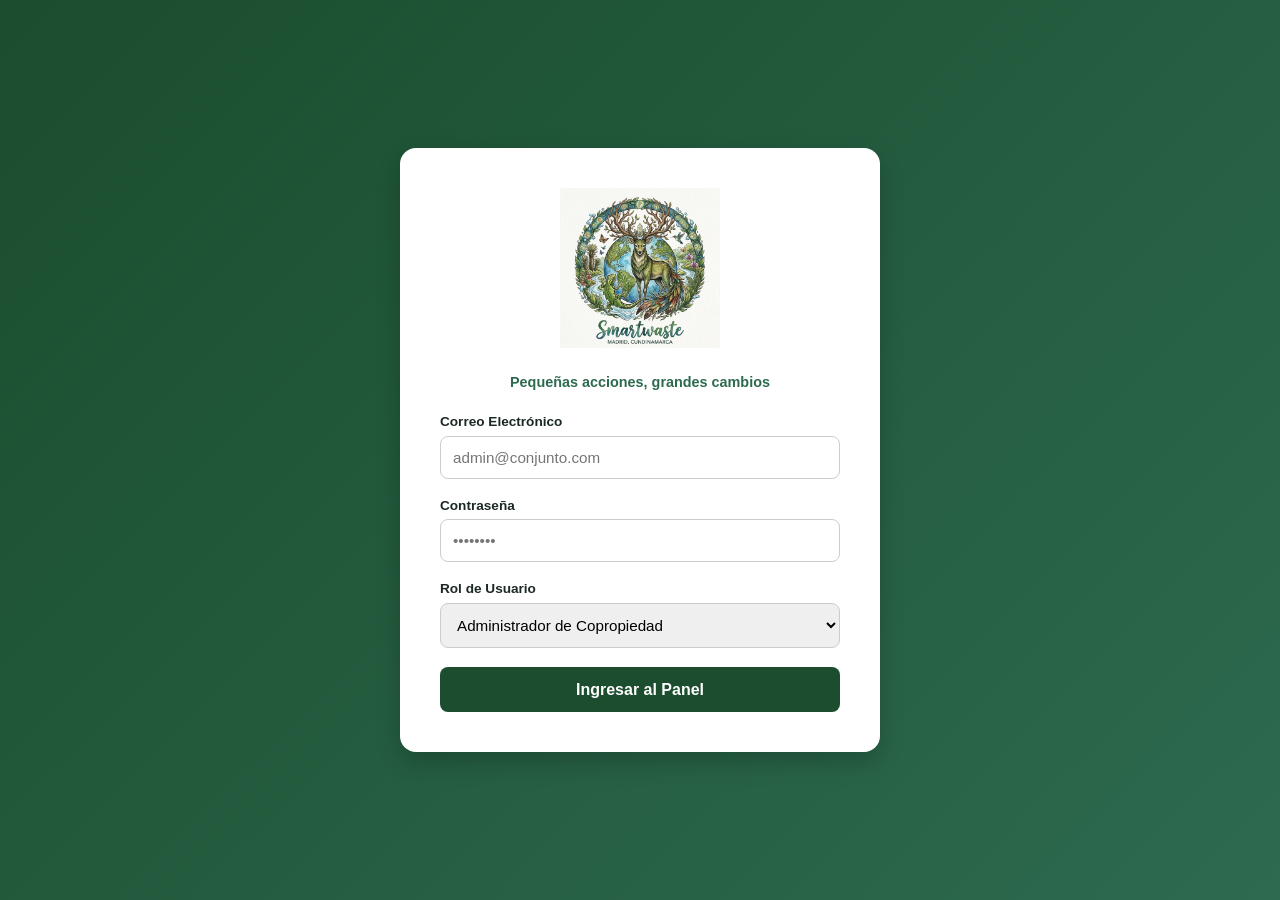
<file: index.html>
<!DOCTYPE html>
<html lang="es">
<head>
    <meta charset="UTF-8">
    <meta name="viewport" content="width=device-width, initial-scale=1.0">
    <title>Smartwaste - Acceso al Sistema</title>
    <link rel="stylesheet" href="style.css">
</head>
<body class="login-body">

    <div class="login-card">
        <img src="img/logo.png" alt="Smartwaste Logo" class="logo">
        <p class="slogan">Pequeñas acciones, grandes cambios</p>

        <form id="loginForm">
            <div class="form-group">
                <label for="email">Correo Electrónico</label>
                <input type="email" id="email" placeholder="admin@conjunto.com" required>
            </div>

            <div class="form-group">
                <label for="password">Contraseña</label>
                <input type="password" id="password" placeholder="••••••••" required>
            </div>

            <div class="form-group">
                <label for="role">Rol de Usuario</label>
                <select id="role">
                    <option value="admin">Administrador de Copropiedad</option>
                    <option value="reciclador">Reciclador de Oficio</option>
                </select>
            </div>

            <button type="submit" class="btn-primary">Ingresar al Panel</button>
        </form>
    </div>

    <script src="auth.js"></script>
</body>
</html>
</file>
<file: style.css>
/* Layout General del Dashboard */
.dashboard-body {
  display: flex;
  min-height: 100vh;
  background-color: var(--gris-fondo);
}

/* Barra Lateral (Sidebar) */
.sidebar {
  width: 260px;
  background-color: var(--verde-eco);
  color: var(--blanco);
  display: flex;
  flex-direction: column;
  justify-content: space-between;
  padding: 1.5rem 1rem;
}

.sidebar-header {
  text-align: center;
}

.sidebar-logo {
  width: 90px;
  height: auto;
}

.sidebar-header h2 {
  margin: 0.5rem 0 0.2rem 0;
  font-size: 1.3rem;
}

.sidebar-header .location {
  font-size: 0.75rem;
  opacity: 0.8;
}

.sidebar-nav ul {
  list-style: none;
  padding: 0;
  margin: 2rem 0;
}

.sidebar-nav li {
  margin-bottom: 0.5rem;
}

.sidebar-nav a {
  color: var(--blanco);
  text-decoration: none;
  padding: 0.8rem 1rem;
  display: block;
  border-radius: 8px;
  transition: background 0.3s;
}

.sidebar-nav li.active a, .sidebar-nav a:hover {
  background-color: var(--verde-medio);
}

.btn-logout {
  width: 100%;
  padding: 0.7rem;
  background-color: transparent;
  border: 1px solid var(--blanco);
  color: var(--blanco);
  border-radius: 8px;
  cursor: pointer;
}

/* Área de Contenido Principal */
.main-content {
  flex: 1;
  padding: 2rem;
  overflow-y: auto;
}

.top-header {
  display: flex;
  justify-content: space-between;
  align-items: center;
  margin-bottom: 2rem;
}

.top-header h1 {
  margin: 0;
  color: var(--verde-eco);
}

.user-badge {
  background-color: var(--verde-hoja);
  color: var(--blanco);
  padding: 0.5rem 1rem;
  border-radius: 20px;
  font-weight: bold;
  font-size: 0.85rem;
}

/* Cuadrícula de Métricas */
.metrics-grid {
  display: grid;
  grid-template-columns: repeat(auto-fit, minmax(220px, 1fr));
  gap: 1.5rem;
  margin-bottom: 2rem;
}

.card {
  background: var(--blanco);
  padding: 1.5rem;
  border-radius: 12px;
  box-shadow: 0 4px 12px rgba(0,0,0,0.05);
}

.metric-card {
  display: flex;
  align-items: center;
  gap: 1rem;
}

.metric-icon {
  font-size: 2rem;
}

.metric-data h3 {
  margin: 0;
  font-size: 1.5rem;
  color: var(--verde-eco);
}

.metric-data p {
  margin: 0.2rem 0 0 0;
  font-size: 0.8rem;
  color: #666;
}

/* Detalles del Dashboard */
.dashboard-details {
  display: grid;
  grid-template-columns: 1fr 1fr;
  gap: 1.5rem;
}

.status-list {
  display: flex;
  flex-direction: column;
  gap: 1rem;
  margin-top: 1rem;
}

.status-item {
  display: flex;
  justify-content: space-between;
  align-items: center;
  padding: 0.8rem;
  background-color: var(--gris-fondo);
  border-radius: 8px;
}

.badge {
  padding: 0.3rem 0.7rem;
  border-radius: 12px;
  font-size: 0.75rem;
  font-weight: bold;
}

.warning-badge {
  background-color: #ffeaa7;
  color: #d63031;
}

.ok-badge {
  background-color: #c8d6e5;
  color: #222f3e;
}

.campaign-banner {
  width: 100%;
  max-height: 250px;
  object-fit: cover;
  border-radius: 8px;
  margin-top: 1rem;
}
/* ==========================================
   1. VARIABLES Y ESTILOS GLOBALES
   ========================================== */
:root {
  --verde-eco: #1B4D2E;
  --verde-medio: #2D6A4F;
  --verde-hoja: #72B043;
  --azul-agua: #4A90E2;
  --blanco: #FFFFFF;
  --gris-fondo: #F4F7F6;
  --texto: #1C2826;
}

body {
  margin: 0;
  font-family: 'Segoe UI', Tahoma, Geneva, Verdana, sans-serif;
  background-color: var(--gris-fondo);
  color: var(--texto);
}

/* ==========================================
   2. ESTILOS PANTALLA DE LOGIN (index.html)
   ========================================== */
.login-body {
  display: flex;
  justify-content: center;
  align-items: center;
  min-height: 100vh;
  background: linear-gradient(135deg, var(--verde-eco), var(--verde-medio));
}

.login-card {
  background: var(--blanco);
  padding: 2.5rem;
  border-radius: 16px;
  box-shadow: 0 10px 25px rgba(0,0,0,0.2);
  width: 100%;
  max-width: 400px;
  text-align: center;
}

.login-card img.logo {
  width: 160px;
  height: auto;
  margin-bottom: 0.5rem;
}

.slogan {
  color: var(--verde-medio);
  font-size: 0.9rem;
  font-weight: 600;
  margin-bottom: 1.5rem;
}

.form-group {
  margin-bottom: 1.2rem;
  text-align: left;
}

.form-group label {
  display: block;
  font-size: 0.85rem;
  margin-bottom: 0.4rem;
  color: var(--texto);
  font-weight: 600;
}

.form-group input, .form-group select {
  width: 100%;
  padding: 0.75rem;
  border: 1px solid #ccc;
  border-radius: 8px;
  box-sizing: border-box;
  font-size: 0.95rem;
}

.btn-primary {
  width: 100%;
  padding: 0.85rem;
  background-color: var(--verde-eco);
  color: var(--blanco);
  border: none;
  border-radius: 8px;
  font-size: 1rem;
  font-weight: bold;
  cursor: pointer;
  transition: background 0.3s;
}

.btn-primary:hover {
  background-color: var(--verde-hoja);
}

/* ==========================================
   3. ESTILOS DEL DASHBOARD Y NAVEGACIÓN
   ========================================== */
.dashboard-body {
  display: flex;
  min-height: 100vh;
  background-color: var(--gris-fondo);
}

.sidebar {
  width: 260px;
  background-color: var(--verde-eco);
  color: var(--blanco);
  display: flex;
  flex-direction: column;
  justify-content: space-between;
  padding: 1.5rem 1rem;
}

.sidebar-header {
  text-align: center;
}

.sidebar-logo {
  width: 90px;
  height: auto;
}

.sidebar-header h2 {
  margin: 0.5rem 0 0.2rem 0;
  font-size: 1.3rem;
}

.sidebar-header .location {
  font-size: 0.75rem;
  opacity: 0.8;
}

.sidebar-nav ul {
  list-style: none;
  padding: 0;
  margin: 2rem 0;
}

.sidebar-nav li {
  margin-bottom: 0.5rem;
}

.sidebar-nav a {
  color: var(--blanco);
  text-decoration: none;
  padding: 0.8rem 1rem;
  display: block;
  border-radius: 8px;
  transition: background 0.3s;
}

.sidebar-nav li.active a, .sidebar-nav a:hover {
  background-color: var(--verde-medio);
}

.btn-logout {
  width: 100%;
  padding: 0.7rem;
  background-color: transparent;
  border: 1px solid var(--blanco);
  color: var(--blanco);
  border-radius: 8px;
  cursor: pointer;
}

.main-content {
  flex: 1;
  padding: 2rem;
  overflow-y: auto;
}

.top-header {
  display: flex;
  justify-content: space-between;
  align-items: center;
  margin-bottom: 2rem;
}

.top-header h1 {
  margin: 0;
  color: var(--verde-eco);
}

.user-badge {
  background-color: var(--verde-hoja);
  color: var(--blanco);
  padding: 0.5rem 1rem;
  border-radius: 20px;
  font-weight: bold;
  font-size: 0.85rem;
}

.metrics-grid {
  display: grid;
  grid-template-columns: repeat(auto-fit, minmax(220px, 1fr));
  gap: 1.5rem;
  margin-bottom: 2rem;
}

.card {
  background: var(--blanco);
  padding: 1.5rem;
  border-radius: 12px;
  box-shadow: 0 4px 12px rgba(0,0,0,0.05);
}

.metric-card {
  display: flex;
  align-items: center;
  gap: 1rem;
}

.metric-icon {
  font-size: 2rem;
}

.metric-data h3 {
  margin: 0;
  font-size: 1.5rem;
  color: var(--verde-eco);
}

.metric-data p {
  margin: 0.2rem 0 0 0;
  font-size: 0.8rem;
  color: #666;
}

.dashboard-details {
  display: grid;
  grid-template-columns: 1fr 1fr;
  gap: 1.5rem;
}

.status-list {
  display: flex;
  flex-direction: column;
  gap: 1rem;
  margin-top: 1rem;
}

.status-item {
  display: flex;
  justify-content: space-between;
  align-items: center;
  padding: 0.8rem;
  background-color: var(--gris-fondo);
  border-radius: 8px;
}

.badge {
  padding: 0.3rem 0.7rem;
  border-radius: 12px;
  font-size: 0.75rem;
  font-weight: bold;
}

.warning-badge {
  background-color: #ffeaa7;
  color: #d63031;
}

.ok-badge {
  background-color: #c8d6e5;
  color: #222f3e;
}

.campaign-banner {
  width: 100%;
  max-height: 250px;
  object-fit: cover;
  border-radius: 8px;
  margin-top: 1rem;
}

/* ==========================================
   4. ESTILOS DE TABLAS Y ACCIONES
   ========================================== */
.data-table {
  width: 100%;
  border-collapse: collapse;
  margin-top: 1rem;
}

.data-table th, .data-table td {
  padding: 0.8rem 1rem;
  text-align: left;
  border-bottom: 1px solid #eee;
}

.data-table th {
  background-color: var(--gris-fondo);
  color: var(--verde-eco);
  font-weight: bold;
}

.btn-action {
  background-color: var(--verde-eco);
  color: var(--blanco);
  border: none;
  padding: 0.4rem 0.8rem;
  border-radius: 6px;
  cursor: pointer;
  font-size: 0.8rem;
}

.btn-action.done {
  background-color: var(--verde-hoja);
}
</file>
